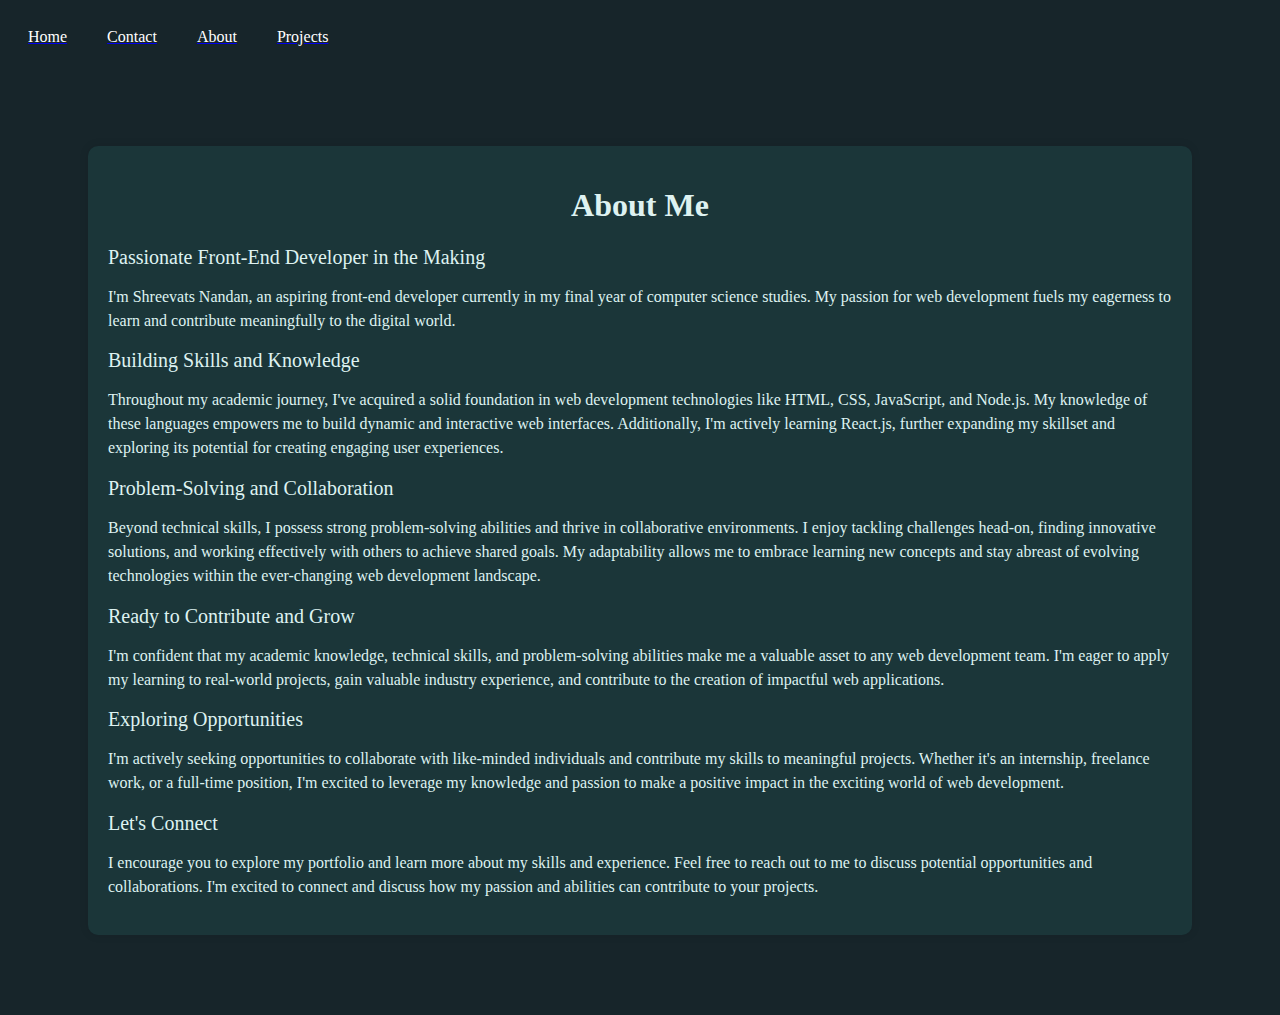
<file: about.html>
<html>

<head>
    <link rel="stylesheet" href="poto.css">
    <title>ABOUT</title>
</head>

<body>
    <nav>
        <a href="index.html">
            <div class="hdrt">Home</div>
        </a>
        <a href="contact.html">
            <div class="hdrt">Contact</div>
        </a>
        <a href="about.html">
            <div class="hdrt">About</div>
        </a>
        <a href="product.html">
            <div class="hdrt">Projects</div>
        </a>
    </nav>
    <div class="gatha">
        <h1>About Me</h1>
        <h2>Passionate Front-End Developer in the Making</h2>

        <p>I'm Shreevats Nandan, an aspiring front-end developer currently in my final year of computer science studies.
            My passion for web development fuels my eagerness to learn and contribute meaningfully to the digital world.
        </p>

        <h2>Building Skills and Knowledge</h2>
        <p>Throughout my academic journey, I've acquired a solid foundation in web development technologies like HTML,
            CSS, JavaScript, and Node.js. My knowledge of these languages empowers me to build dynamic and interactive
            web interfaces. Additionally, I'm actively learning React.js, further expanding my skillset and exploring
            its potential for creating engaging user experiences.</p>

        <h2>Problem-Solving and Collaboration</h2>
        <p>Beyond technical skills, I possess strong problem-solving abilities and thrive in collaborative environments.
            I enjoy tackling challenges head-on, finding innovative solutions, and working effectively with others to
            achieve shared goals. My adaptability allows me to embrace learning new concepts and stay abreast of
            evolving technologies within the ever-changing web development landscape.</p>

        <h2>Ready to Contribute and Grow</h2>
        <p>I'm confident that my academic knowledge, technical skills, and problem-solving abilities make me a valuable
            asset to any web development team. I'm eager to apply my learning to real-world projects, gain valuable
            industry experience, and contribute to the creation of impactful web applications.</p>

        <h2>Exploring Opportunities</h2>
        <p>I'm actively seeking opportunities to collaborate with like-minded individuals and contribute my skills to
            meaningful projects. Whether it's an internship, freelance work, or a full-time position, I'm excited to
            leverage my knowledge and passion to make a positive impact in the exciting world of web development.</p>

        <h2>Let's Connect</h2>
        <p>I encourage you to explore my portfolio and learn more about my skills and experience. Feel free to reach out
            to me to discuss potential opportunities and collaborations. I'm excited to connect and discuss how my
            passion and abilities can contribute to your projects.</p>
    </div>
</body>

</html>
</file>
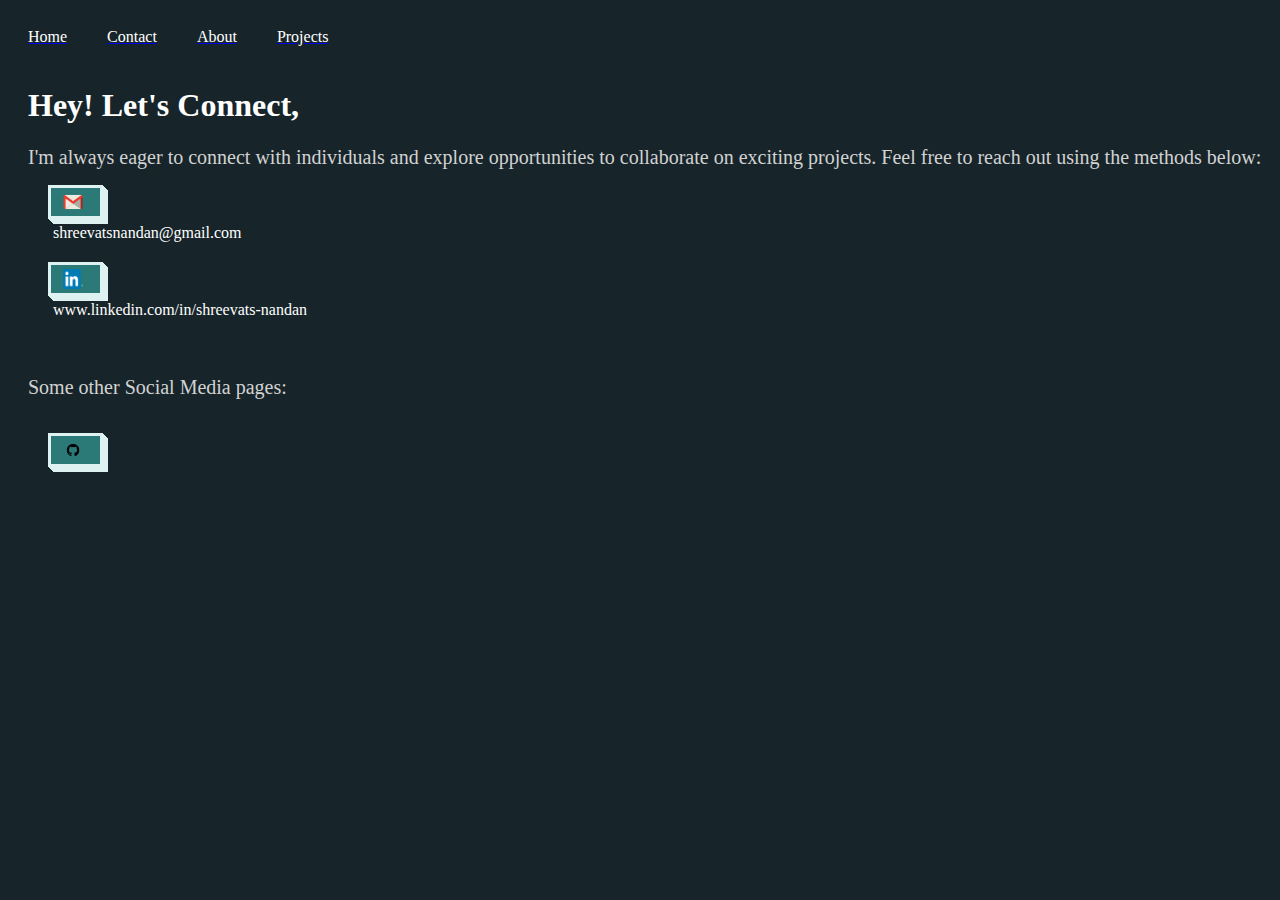
<file: contact.html>
<html>

<head>
    <link rel="stylesheet" href="popo.css">
    <title>Contact</title>
</head>

<body>
    <nav>
        <a href="index.html">
            <div class="hdrt">Home</div>
        </a>
        <a href="contact.html">
            <div class="hdrt">Contact</div>
        </a>
        <a href="about.html">
            <div class="hdrt">About</div>
        </a>
        <a href="product.html">
            <div class="hdrt">Projects</div>
        </a>
    </nav>
    <h1>Hey! Let's Connect,</h1>
    <div class="note">I'm always eager to connect with individuals and explore opportunities to collaborate on exciting
        projects. Feel free to reach out using the methods below:</div>
    <ul class="social-list">
        <li><button class="pncht" onclick="sendEmail()"><img src="gmllogo.png" alt="Logo" class="logo"></button>
            <div id="lool">shreevatsnandan@gmail.com</div>
        </li>
        <li><button class="pncht"><a href="https://www.linkedin.com/in/shreevats-nandan/"><img src="lnlogo.png"
                        alt="Logo" class="logo"></a></button>
            <div id="lool">www.linkedin.com/in/shreevats-nandan</div>
        </li>
    </ul>
    <br><br>
    <div class="noe">Some other Social Media pages:</div><br>
    <ul class="social-list">
        <li><button class="pncht"><a href="https://github.com/shreevatsnandan"><img src="ghlogo.png" alt="Logo"
                        class="logo"></a></button>
        </li>
    </ul>
    <script src="second.js"></script>
</body>

</html>
</file>
<file: poto.css>
body {
    background-color: #17252a;
    background-size: cover;
    background-position: center;
    background-repeat: no-repeat;
}

nav {
    text-align: right;
    font-size: 20px;
    font-family: 'Times New Roman', Times, serif;
    text-decoration: none;
    display: flex;
    align-items: center;
    text-decoration: none;
}


.hdrt {
    font-family: 'Times New Roman', Times, serif;
    font-size: medium;
    padding: 20px;
    color: white;
    text-decoration: none;

}

.gatha {
    color: #def2f1;
    background-color: #3aafa920;
    border-radius: 10px;
    padding: 20px;
    margin: 80px;
    box-shadow: 0 0 10px rgba(0, 0, 0, 0.1);
}

.gatha p {
    line-height: 1.5;
    font-size: 16px;
    font-family: 'Times New Roman', Times, serif;
}

.gatha h1 {
    text-align: center;
    font: bold;
}

.gatha h2 {
    font-style: bold;
    font-size: 20px;
    font-weight: 500;
    margin-bottom: 10px;
}

.gatha a {
    text-decoration: none;
}
</file>
<file: popo.css>
body {
    background-color: #17252a;
    background-size: cover;
    background-position: center;
    background-repeat: no-repeat;
}

.hdrt {
    font-family: 'Times New Roman', Times, serif;
    font-size: medium;
    padding: 20px;
    color: white;
    text-decoration: none;
}

ul {
    list-style-type: none;
}

nav {
    text-align: right;
    font-size: 20px;
    font-family: 'Times New Roman', Times, serif;
    text-decoration: none;
    display: flex;
    align-items: center;
    text-decoration: none;
}


.logo {
    width: 20px;
    /* Adjust the width of the logo */
    height: 20px;
    /* Adjust the height of the logo */
    margin-right: 5px;
}

h1 {
    color: white;
}

.noe {
    padding-left: 20px;
    font-size: 20px;
    color: rgb(210, 210, 210);
}

.note {
    padding-left: 20px;
    font-size: 20px;
    color: rgb(210, 210, 210);
}

.social-list li {
    margin-bottom: 15px;
}

h1 {
    padding-left: 20px;
}

.pncht {
    size: 10px;
    background-color: #2b7a78;
    font-family: "Open Sans", sans-serif;
    font-size: 16px;
    letter-spacing: 2px;
    text-decoration: none;
    text-transform: uppercase;
    color: #def2f1;
    cursor: pointer;
    border: 3px solid;
    padding: 0.25em 0.5em;
    box-shadow: 1px 1px 0px 0px, 2px 2px 0px 0px, 3px 3px 0px 0px, 4px 4px 0px 0px, 5px 5px 0px 0px;
    position: relative;
    user-select: none;
    -webkit-user-select: none;
    touch-action: manipulation;
}

.pncht:active {
    box-shadow: 0px 0px 0px 0px;
    top: 5px;
    left: 5px;
}

@media (min-width: 768px) {
    .pncht {
        padding: 0.25em 0.75em;
    }
}

#lool {
    padding: 5px;
    color: white;
    font: 10px;
}
</file>
